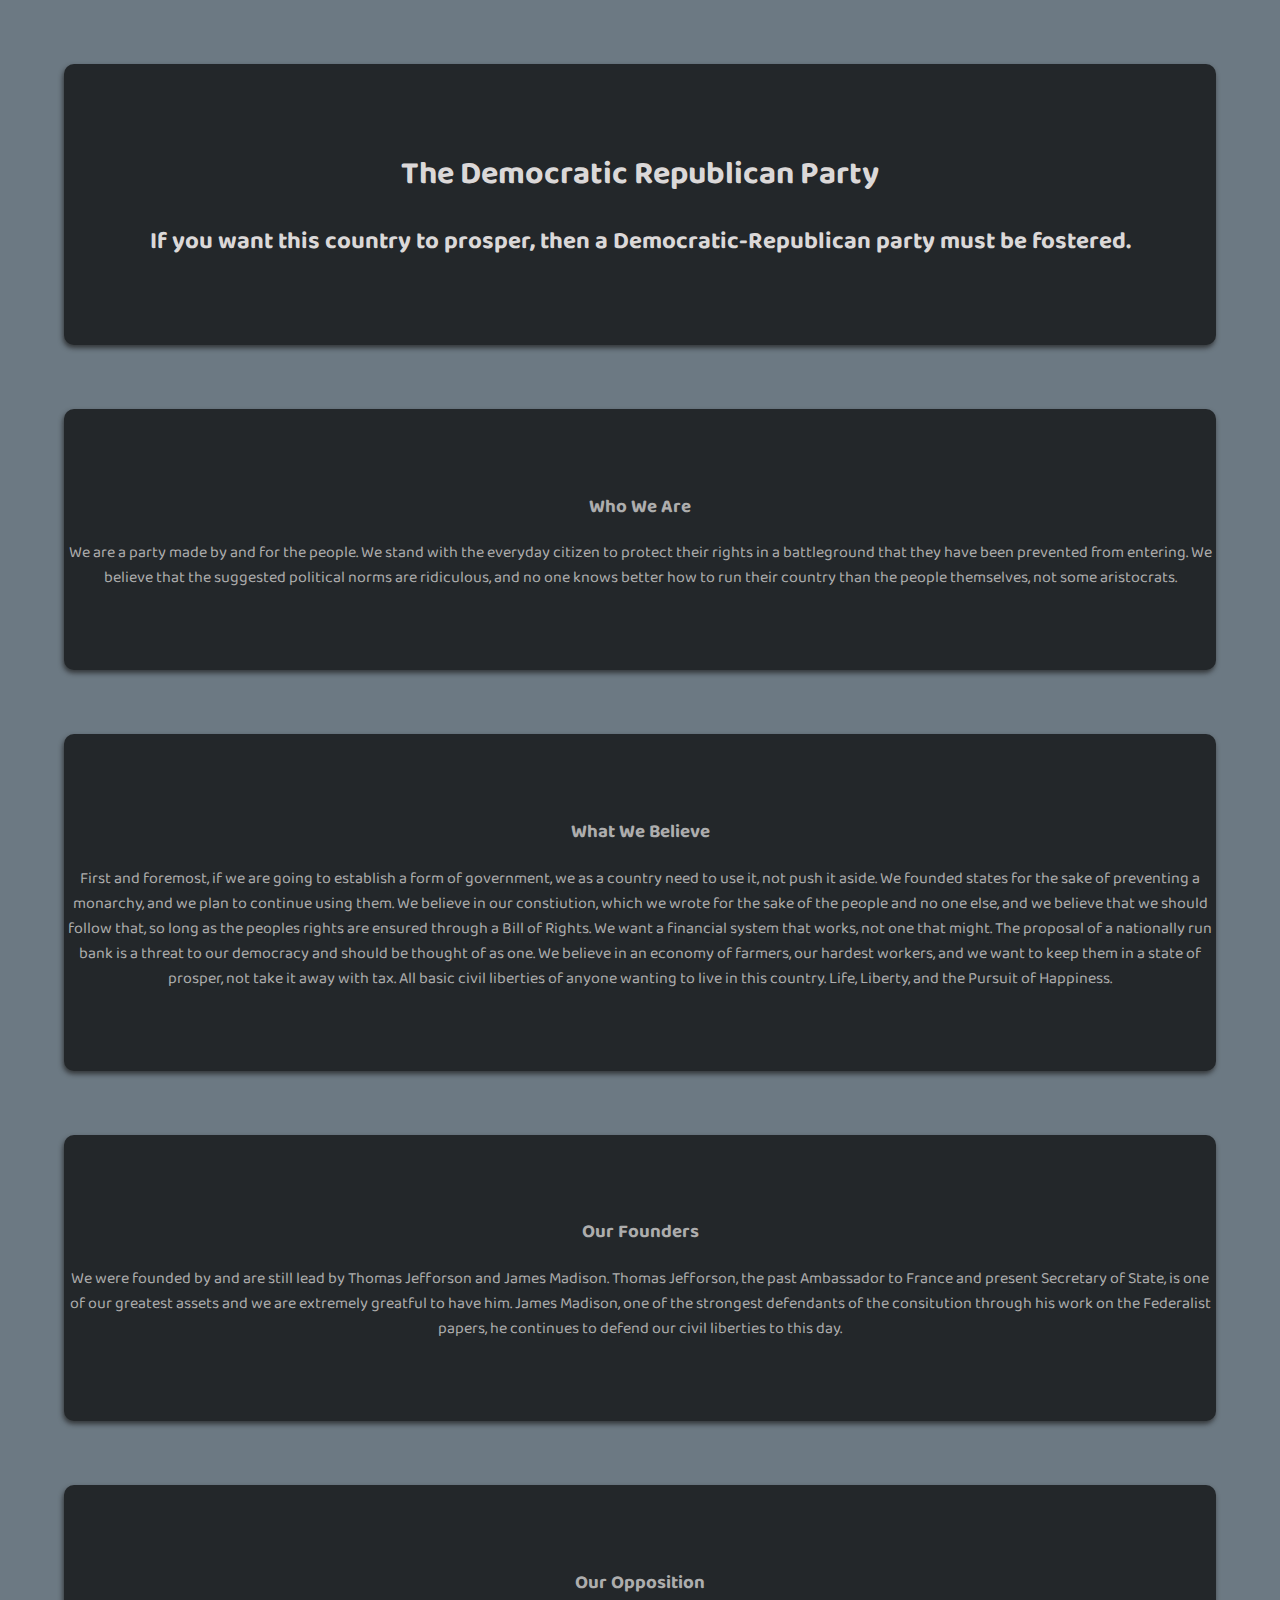
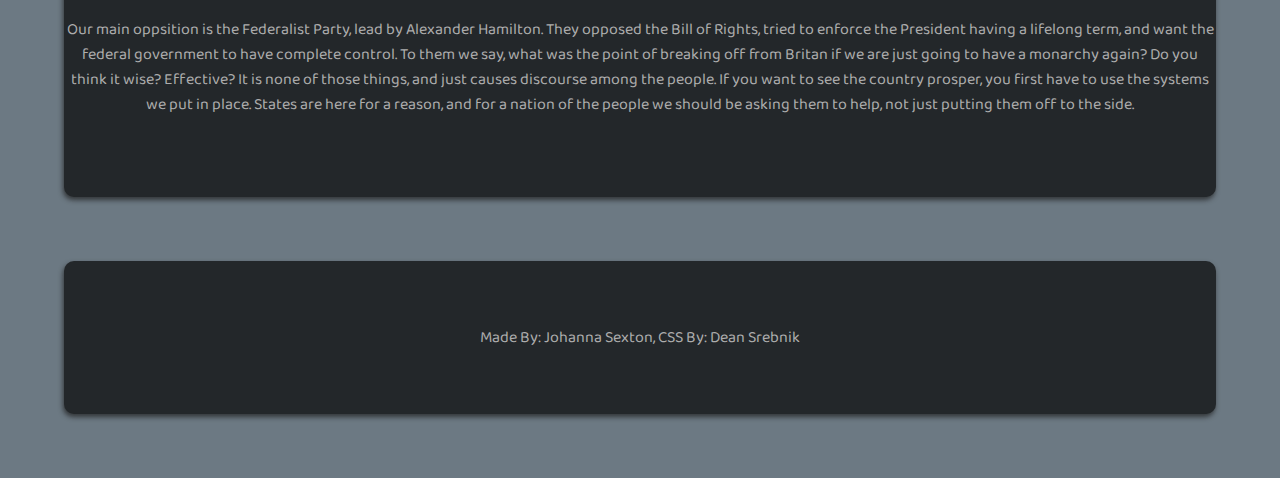
<file: index.html>
<!DOCTYPE html>

<html>

<head>
    <link rel="preconnect" href="https://fonts.gstatic.com">
    <link href="https://fonts.googleapis.com/css2?family=Baloo+2&display=swap" rel="stylesheet">
    <link rel="stylesheet" href="style.css">
</head>

<body>
    <div id="title" class="section">
        <h1>The Democratic Republican Party</h1>
        <h2>If you want this country to prosper, then a Democratic-Republican party must be fostered.</h2>
    </div>
    <div class="section">
        <h3>Who We Are</h3>
        <p>We are a party made by and for the people. We stand with the everyday citizen to protect their rights in a
            battleground that they have been prevented from entering. We believe that the suggested political norms are
            ridiculous, and no one knows better how to run their country than the people themselves, not some
            aristocrats.
        </p>
    </div>
    <div class="section">
        <h3>What We Believe</h3>
        <p>First and foremost, if we are going to establish a form of government, we as a country need to use it, not
            push
            it aside. We founded states for the sake of preventing a monarchy, and we plan to continue using them. We
            believe in our constiution, which we wrote for the sake of the people and no one else, and we believe that
            we
            should follow that, so long as the peoples rights are ensured through a Bill of Rights. We want a financial
            system that works, not one that might. The proposal of a nationally run bank is a threat to our democracy
            and
            should be thought of as one. We believe in an economy of farmers, our hardest workers, and we want to keep
            them
            in a state of prosper, not take it away with tax. All basic civil liberties of anyone wanting to live in
            this
            country. Life, Liberty, and the Pursuit of Happiness.</p>
    </div>
    <div class="section">
        <h3>Our Founders</h3>
        <p>We were founded by and are still lead by Thomas Jefforson and James Madison. Thomas Jefforson, the past
            Ambassador to France and present Secretary of State, is one of our greatest assets and we are extremely
            greatful
            to have him. James Madison, one of the strongest defendants of the consitution through his work on the
            Federalist papers, he continues to defend our civil liberties to this day.</p>
    </div>
    <div class="section">
        <h3>Our Opposition</h3>
        <p>Our main oppsition is the Federalist Party, lead by Alexander Hamilton. They opposed the Bill of Rights,
            tried to
            enforce the President having a lifelong term, and want the federal government to have complete control. To
            them
            we say, what was the point of breaking off from Britan if we are just going to have a monarchy again? Do you
            think it wise? Effective? It is none of those things, and just causes discourse among the people. If you
            want to
            see the country prosper, you first have to use the systems we put in place. States are here for a reason,
            and
            for a nation of the people we should be asking them to help, not just putting them off to the side.</p>
    </div>
    <div class="section">
        <a href="https://github.com/rerun7">Made By: Johanna Sexton,</a>
        <a href="https://github.com/load1n9">CSS By: Dean Srebnik</a>
    </div>

</body>

</html>
</file>
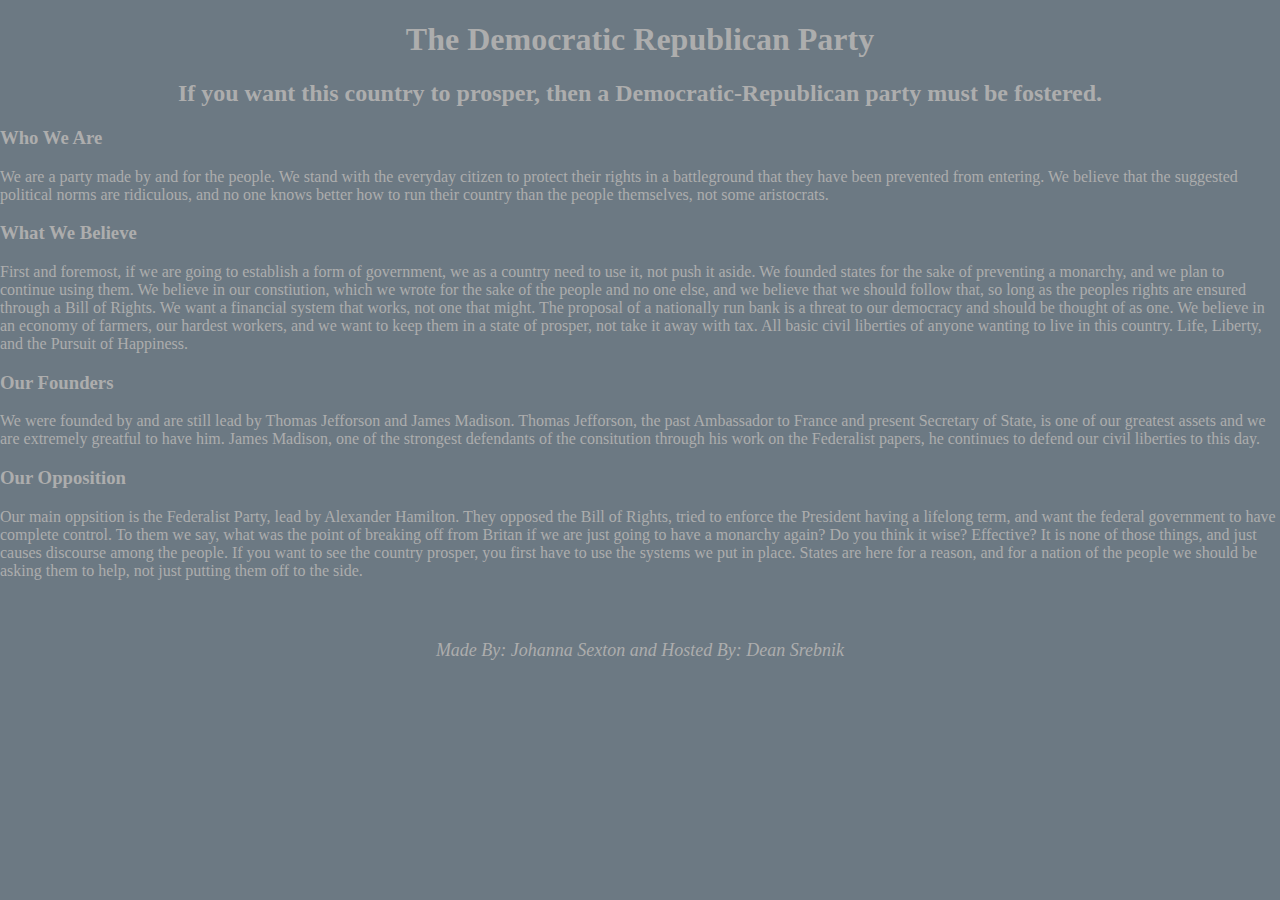
<file: homeIndex.html>
<!DOCTYPE html>

<html>
    <link rel="stylesheet" href="style.css">
    
    <head>
        <center>
        <h1>The Democratic Republican Party</h1>
        <h2>If you want this country to prosper, then a Democratic-Republican party must be fostered.</h2>
        </center>
    </head>
    
    <body>
        <h3>Who We Are</h3>
        <p>We are a party made by and for the people. We stand with the everyday citizen to protect their rights in a battleground that they have been prevented from entering. We believe that the suggested political norms are ridiculous, and no one knows better how to run their country than the people themselves, not some aristocrats.</p>
        
        <h3>What We Believe</h3>
        <p>First and foremost, if we are going to establish a form of government, we as a country need to use it, not push it aside. We founded states for the sake of preventing a monarchy, and we plan to continue using them. We believe in our constiution, which we wrote for the sake of the people and no one else, and we believe that we should follow that, so long as the peoples rights are ensured through a Bill of Rights. We want a financial system that works, not one that might. The proposal of a nationally run bank is a threat to our democracy and should be thought of as one. We believe in an economy of farmers, our hardest workers, and we want to keep them in a state of prosper, not take it away with tax. All basic civil liberties of anyone wanting to live in this country. Life, Liberty, and the Pursuit of Happiness.</p>
        
        <h3>Our Founders</h3>
        <p>We were founded by and are still lead by Thomas Jefforson and James Madison. Thomas Jefforson, the past Ambassador to France and present Secretary of State, is one of our greatest assets and we are extremely greatful to have him. James Madison, one of the strongest defendants of the consitution through his work on the Federalist papers, he continues to defend our civil liberties to this day.</p>
        
        <h3>Our Opposition</h3>
        <p>Our main oppsition is the Federalist Party, lead by Alexander Hamilton. They opposed the Bill of Rights, tried to enforce the President having a lifelong term, and want the federal government to have complete control. To them we say, what was the point of breaking off from Britan if we are just going to have a monarchy again? Do you think it wise? Effective? It is none of those things, and just causes discourse among the people. If you want to see the country prosper, you first have to use the systems we put in place. States are here for a reason, and for a nation of the people we should be asking them to help, not just putting them off to the side.</p>
    </body>
    
    <footer>
        <center>
            <i>
                <a>Made By: </a>
                <a href="https://github.com/rerun7">Johanna Sexton</a>
                <a> and Hosted By: </a>
                <a href="https://github.com/load1n9">Dean Srebnik</a>
            </i>
        </center>
    </footer>
</html>
</file>
<file: style.css>
body {
    background-color: #6c7983;
    color: #adadad;
    font-family: 'Baloo 2', cursive;
    margin: 0;
    padding: 0;
    animation: backgroundthing 5s infinite;
}

#title {
    text-align: center;
    color:#dbd8d8;
    transition: color 1000ms linear;
}

.section {
    background-color: #23272a;
    padding-top: 5%;
    padding-bottom: 5%;
    text-align: center;
    border-radius: 10px;
    margin: 5% 5%;
    box-shadow: -1px 3px 5px 0px rgba(32, 32, 32, 0.75);;
    transition: color 1000ms linear;
}
.section:hover {
   color:#be72ab;
   transition: color 1000ms linear;
}


a {
    color:#adadad;
    text-decoration: none;
}


footer {
    margin-top: 60px;
    margin-bottom: 0px;
    font-size: 18px;
}
::-webkit-scrollbar {
 width: 7px;
 height: 7px;
}
::-webkit-scrollbar-thumb {
 background: #23272a;
 border-radius: 10px;
}
::-webkit-scrollbar-thumb:hover{
 background: #2c3a44;
}
::-webkit-scrollbar-track{
 background: transparent;
}

@keyframes backgroundthing {
  0% {background-color: #6c7983;}
  50% {background-color: #5a768d;}
  100% {background-color: #6c7983;}
}
</file>
